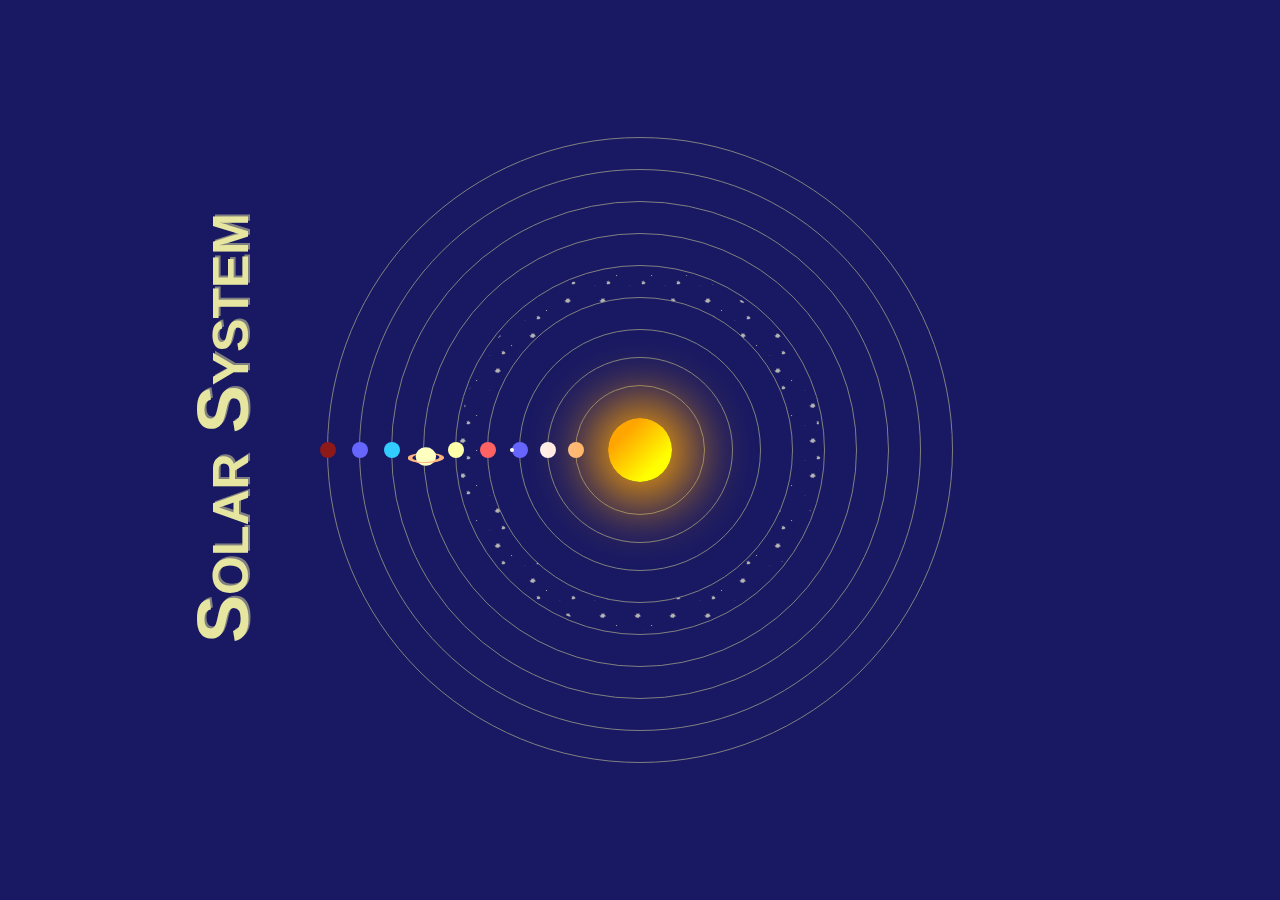
<file: index.html>
<!DOCTYPE html>
<html>
   <head>
      <meta name="author" content="janzarewicz[at]gmail.com">
      <meta name="repo" content="https://github.com/johnnny333/Solar-system.css">
      <link href="css/sun.css" rel="stylesheet" type="text/css">
      <!-- favicon made by www.flaticon.com/authors/madebyoliver from www.flaticon.com 
         is licensed by http://creativecommons.org/licenses/by/3.0/ -->	
      <title>Solar System</title>
   </head>
   <body>
      <a id="sun" href="http://pl.wikipedia.org/wiki/S%C5%82o%C5%84ce" target="_blank"></a>
      <a id="mercury-orbit" href="http://pl.wikipedia.org/wiki/Merkury" target="_blank">
         <div id="mercury"></div>
      </a>
      <a id="venus-orbit" href="http://pl.wikipedia.org/wiki/Wenus" target="_blank">
         <div id="venus"></div>
      </a>
      <a id="earth-orbit" href="http://pl.wikipedia.org/wiki/Ziemia" target="_blank">
         <div id="earth">
            <div id="moon-radius">
               <div id="moon"></div>
            </div>
         </div>
      </a>
      <a id="mars-orbit" href="http://pl.wikipedia.org/wiki/Mars" target="_blank">
         <div id="mars"></div>
      </a>
      <div id="asteroids"></div>
      <a id="jupiter-orbit" href="http://pl.wikipedia.org/wiki/Jowisz" target="_blank">
         <div id="jupiter"></div>
      </a>
      <a id="saturn-orbit" href="http://pl.wikipedia.org/wiki/Saturn" target="_blank">
      <img src="images/saturn.svg" id="saturn" height="36" width="36">
      </a>
      <a id="uranus-orbit" href="http://pl.wikipedia.org/wiki/Uran" target="_blank">
         <div id="uranus"></div>
      </a>
      <a id="neptun-orbit" href="http://pl.wikipedia.org/wiki/Neptun" target="_blank">
         <div id="neptun"></div>
      </a>
      <a id="pluto-orbit" href="http://pl.wikipedia.org/wiki/Pluton" target="_blank">
         <div id="pluto"></div>
      </a>
      <h1>Solar System</h1>
   </body>
</html>
</file>
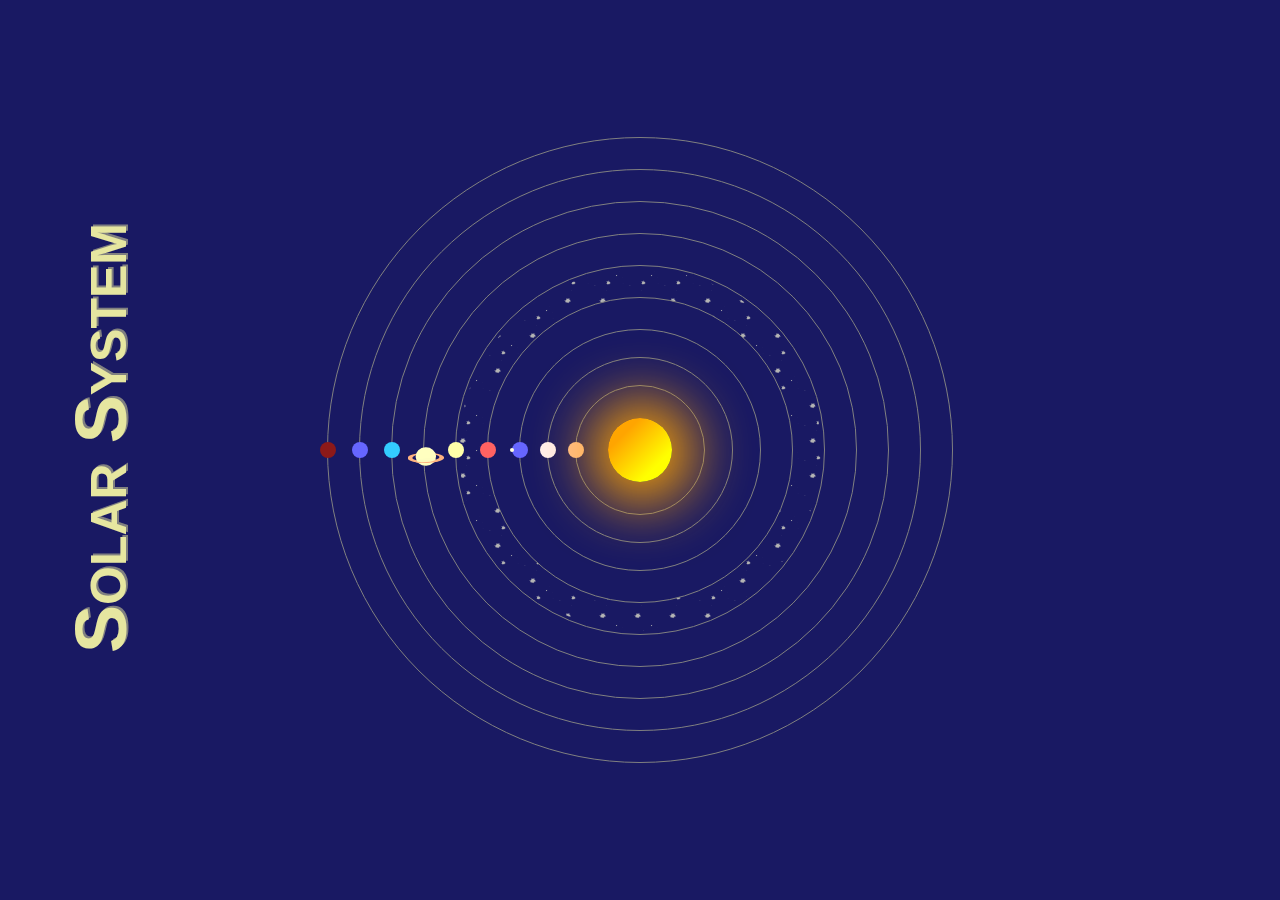
<file: sun.html>
<!DOCTYPE html>
<html>
    <head>
        <LINK href="sun.css" rel="stylesheet" type="text/css">
            <title>Solar System</title>
        </head>
        <body>
            <a id="sun" href="http://pl.wikipedia.org/wiki/S%C5%82o%C5%84ce" target="_blank"></a>
            <a id="mercury-orbit" href="http://pl.wikipedia.org/wiki/Merkury" target="_blank">
                <div id="mercury"></div>
            </a>
            <a id="venus-orbit" href="http://pl.wikipedia.org/wiki/Wenus" target="_blank">
                <div id="venus"></div>
            </a>
            <a id="earth-orbit" href="http://pl.wikipedia.org/wiki/Ziemia" target="_blank">
                <div id="earth">
                    <div id="moon-radius">
                        <div id="moon"></div>
                    </div>
                </div>
            </a>
            <a id="mars-orbit" href="http://pl.wikipedia.org/wiki/Mars" target="_blank">
                <div id="mars"></div>
            </a>
            <div id="asteroids"></div>
            <a id="jupiter-orbit" href="http://pl.wikipedia.org/wiki/Jowisz" target="_blank">
                <div id="jupiter"></div>
            </a>
            <a id="saturn-orbit" href="http://pl.wikipedia.org/wiki/Saturn" target="_blank">
                <img src="saturn.svg" id="saturn" height="36" width="36">
                </a>
                <a id="uranus-orbit" href="http://pl.wikipedia.org/wiki/Uran" target="_blank">
                    <div id="uranus"></div>
                </a>
                <a id="neptun-orbit" href="http://pl.wikipedia.org/wiki/Neptun" target="_blank">
                    <div id="neptun"></div>
                </a>
                <a id="pluto-orbit" href="http://pl.wikipedia.org/wiki/Pluton" target="_blank">
                    <div id="pluto"></div>
                </a>
                <h1>Solar System</h1>
            </body>
        </html>
</file>
<file: css/sun.css>
body {
  overflow-y: hidden;
  background-color: #191963;
/*   margin: 0.01em; */
}

h1 {
  font-family: Helvetica;
  color: #E6E6A0;
  font-weight: bold;
  font-size: 4.5em;
  font-variant: small-caps;
  text-shadow: 2px 2px grey;
  -webkit-transform: rotate(-90deg);
  -moz-transform: rotate(-90deg);
  -ms-transform: rotate(-90deg);
  -o-transform: rotate(-90deg);
  transform: rotate(-90deg);
   position: absolute;
  z-index: -11;
  margin: 0;
  float: left;
  top: 43%;
}

#sun {
  height: 4em;
  width: 4em;
  display: block;
  border-radius: 100px;
  margin: auto;
  position: absolute;
  top: 0%;
  bottom: 0%;
  left: 0%;
  right: 0%;
  background: -webkit-linear-gradient(left top, orange , yellow);
 /* For Safari */
  background: -o-linear-gradient(bottom right, orange, yellow);
 /* For Opera 11.1 to 12.0 */
  background: -moz-linear-gradient(bottom right, orange, yellow);
 /* For Firefox 3.6 to 15 */
  background: linear-gradient(to bottom right, orange 25%, yellow 75%);
 /* Standard syntax */
  transition: height 1s,width 1s;
  -webkit-transition: height 1s,width 1s;
 /* Safari */
  box-shadow: 2px 2px 60px 20px orange;
}

#sun:hover {
  height: 4.9em;
  width: 4.9em;
}

#mercury-orbit, #venus-orbit, #earth-orbit, #moon-radius,
#mars-orbit, #asteroids, #jupiter-orbit, #saturn-orbit,
#uranus-orbit, #neptun-orbit, #pluto-orbit  {
  height: 8em;
  width: 8em;
  border-color: grey;
  border-style: solid;
  border-radius: 100%;
  border-width: 1px;
  z-index: -1;
	/*WEBKIT*/
  -webkit-animation-iteration-count: infinite;
  -webkit-animation-timing-function: linear;
  -webkit-animation-name: orbit;
  -webkit-animation-duration: 5s;
	/*IE*/
  animation-iteration-count: infinite;
  animation-timing-function: linear;
  animation-name: orbit;
  animation-duration: 5s;
  margin: auto;
  position: absolute;
  top: 0%;
  bottom: 0%;
  left: 0%;
  right: 0%;
}

#mercury, #venus, #earth, #moon, #mars, #jupiter, #uranus,
#neptun, #pluto  {
  height: 1em;
  width: 1em;
  background-color: #FFBF94;
  border-radius: 100px;
  z-index: -1;
  margin: auto;
  position: absolute;
  top: 0%;
  bottom: 0%;
  left: -100%;
  right: 0%;
}

#mercury-orbit:hover, #venus-orbit:hover, #earth-orbit:hover,
#mars-orbit:hover, #jupiter-orbit:hover, #saturn-orbit:hover,
#uranus-orbit:hover, #neptun-orbit:hover, #pluto-orbit:hover {
  border-color: orange;
  border-width: 2px;
}

#mercury-orbit:hover #mercury, #venus-orbit:hover #venus, 
#earth-orbit:hover #earth, #mars-orbit:hover #mars, 
#jupiter-orbit:hover #jupiter, #uranus-orbit:hover #uranus,
#neptun-orbit:hover #neptun, #pluto-orbit:hover #pluto {
  height: 1.7em;
  width: 1.7em;
}

#venus-orbit {
  height: 11.5em;
  width: 11.5em;
  z-index: -2;
	/*WEBKIT*/
  -webkit-animation-duration: 8s;
	/*IE*/
  animation-duration: 8s;
}

#venus {
  background-color: #FFF0F0;
  z-index: -2;
}

#earth-orbit {
  height: 15em;
  width: 15em;
  z-index: -3;
	/*WEBKIT*/
  -webkit-animation-duration: 12s;
	/*IE*/
  animation-duration: 12s;
}

#earth {
  background-color: #6666FF;
  z-index: -3;
}

#moon {
  height: 0.3em;
  width: 0.3em;
  background-color: #FFFFE0;
  z-index: -4;
}

#moon-radius {
  height: 1em;
  width: 1em;
  border-style: none;
  z-index: -4;
	/*WEBKIT*/
  -webkit-animation-duration: 2s;
	/*IE*/
  animation-duration: 2s;
}

#mars-orbit {
  height: 19em;
  width: 19em;
  z-index: -5;
  background-color: #191963;
	/*WEBKIT*/
  -webkit-animation-duration: 20s;
	/*IE*/
  animation-duration: 20s;
}

#mars {
  background-color: #FF6262;
  z-index: -5;
}

/* TODO  */
#asteroids {
  height: 22.6em;
  width: 22.6em;
  border-style: none;
  background: url(../images/asteroids1.svg);
  background-size: 35px 35px;
  background-repeat: repeat;
  z-index: -7;
	/*WEBKIT*/
  -webkit-animation-duration: 50s;
	/*IE*/
  animation-duration: 50s;
}

#jupiter-orbit {
  height: 23em;
  width: 23em;
  z-index: -6;
	/*WEBKIT*/
  -webkit-animation-duration: 30s;
	/*IE*/
  animation-duration: 30s;
}

#jupiter {
  background-color: #FFFFA9;
  z-index: -6;
}

#saturn-orbit {
  height: 27em;
  width: 27em;
  z-index: -7;
	/*WEBKIT*/
  -webkit-animation-duration: 60s;
	/*IE*/
  animation-duration: 60s;
}

/* SVG */
#saturn {
  margin-left: -1em;
  margin-top: 12.8em;
}

/* SVG */
#saturn-orbit:hover #saturn {
  height: 2.5em;
  width: 2.5em;
}

#uranus-orbit {
  height: 31em;
  width: 31em;
  z-index: -8;
	/*WEBKIT*/
  -webkit-animation-duration: 70s;
	/*IE*/
  animation-duration: 70s;
}

#uranus {
  background-color: #33CCFF;
  z-index: -8;
}

#neptun-orbit {
  height: 35em;
  width: 35em;
  z-index: -9;
	/*WEBKIT*/
  -webkit-animation-duration: 100s;
	/*IE*/
  animation-duration: 100s;
}

#neptun {
  background-color: #6666FF;
  z-index: -9;
}

#pluto-orbit {
  height: 39em;
  width: 39em;
  z-index: -10;
	/*WEBKIT*/
  -webkit-animation-duration: 120s;
	/*IE*/
  animation-duration: 120s;
}

#pluto {
  background-color: #8D1919;
  z-index: -10;
}
	
/*WEBKIT*/
@-webkit-keyframes orbit {
 
  from {
    -webkit-transform: rotate(0deg);
  }

  to {
    -webkit-transform: rotate(360deg);
  }
}

/*IE*/
@keyframes orbit {
 
  from {
    transform: rotate(0deg);
  }

  to {
    transform: rotate(360deg);
  }
}
</file>
<file: sun.css>
body {
  overflow-y: hidden;
  background-color: #191963;
/*   margin: 0.01em; */
}

h1 {
  font-family: Helvetica;
  color: #E6E6A0;
  font-weight: bold;
  font-size: 4.5em;
  font-variant: small-caps;
  text-shadow: 2px 2px grey;
  -webkit-transform: rotate(-90deg);
  -moz-transform: rotate(-90deg);
  -ms-transform: rotate(-90deg);
  -o-transform: rotate(-90deg);
  transform: rotate(-90deg);
  position: absolute;
  z-index: -11;
  margin-top: 5.4em;
  margin-left: -1.7em;
}

#sun {
  height: 4em;
  width: 4em;
  display: block;
  border-radius: 100px;
  margin: auto;
  position: absolute;
  top: 0%;
  bottom: 0%;
  left: 0%;
  right: 0%;
  background: -webkit-linear-gradient(left top, orange , yellow);
 /* For Safari */
  background: -o-linear-gradient(bottom right, orange, yellow);
 /* For Opera 11.1 to 12.0 */
  background: -moz-linear-gradient(bottom right, orange, yellow);
 /* For Firefox 3.6 to 15 */
  background: linear-gradient(to bottom right, orange 25%, yellow 75%);
 /* Standard syntax */
  transition: height 1s,width 1s;
  -webkit-transition: height 1s,width 1s;
 /* Safari */
  box-shadow: 2px 2px 60px 20px orange;
}

#sun:hover {
  height: 4.9em;
  width: 4.9em;
}

#mercury-orbit, #venus-orbit, #earth-orbit, #moon-radius,
#mars-orbit, #asteroids, #jupiter-orbit, #saturn-orbit,
#uranus-orbit, #neptun-orbit, #pluto-orbit  {
  height: 8em;
  width: 8em;
  border-color: grey;
  border-style: solid;
  border-radius: 100%;
  border-width: 1px;
  z-index: -1;
	/*WEBKIT*/
  -webkit-animation-iteration-count: infinite;
  -webkit-animation-timing-function: linear;
  -webkit-animation-name: orbit;
  -webkit-animation-duration: 5s;
	/*IE*/
  animation-iteration-count: infinite;
  animation-timing-function: linear;
  animation-name: orbit;
  animation-duration: 5s;
  margin: auto;
  position: absolute;
  top: 0%;
  bottom: 0%;
  left: 0%;
  right: 0%;
}

#mercury, #venus, #earth, #moon, #mars, #jupiter, #uranus,
#neptun, #pluto  {
  height: 1em;
  width: 1em;
  background-color: #FFBF94;
  border-radius: 100px;
  z-index: -1;
  margin: auto;
  position: absolute;
  top: 0%;
  bottom: 0%;
  left: -100%;
  right: 0%;
}

#mercury-orbit:hover, #venus-orbit:hover, #earth-orbit:hover,
#mars-orbit:hover, #jupiter-orbit:hover, #saturn-orbit:hover,
#uranus-orbit:hover, #neptun-orbit:hover, #pluto-orbit:hover {
  border-color: orange;
  border-width: 2px;
}

#mercury-orbit:hover #mercury, #venus-orbit:hover #venus, 
#earth-orbit:hover #earth, #mars-orbit:hover #mars, 
#jupiter-orbit:hover #jupiter, #uranus-orbit:hover #uranus,
#neptun-orbit:hover #neptun, #pluto-orbit:hover #pluto {
  height: 1.7em;
  width: 1.7em;
}

#venus-orbit {
  height: 11.5em;
  width: 11.5em;
  z-index: -2;
	/*WEBKIT*/
  -webkit-animation-duration: 8s;
	/*IE*/
  animation-duration: 8s;
}

#venus {
  background-color: #FFF0F0;
  z-index: -2;
}

#earth-orbit {
  height: 15em;
  width: 15em;
  z-index: -3;
	/*WEBKIT*/
  -webkit-animation-duration: 12s;
	/*IE*/
  animation-duration: 12s;
}

#earth {
  background-color: #6666FF;
  z-index: -3;
}

#moon {
  height: 0.3em;
  width: 0.3em;
  background-color: #FFFFE0;
  z-index: -4;
}

#moon-radius {
  height: 1em;
  width: 1em;
  border-style: none;
  z-index: -4;
	/*WEBKIT*/
  -webkit-animation-duration: 2s;
	/*IE*/
  animation-duration: 2s;
}

#mars-orbit {
  height: 19em;
  width: 19em;
  z-index: -5;
  background-color: #191963;
	/*WEBKIT*/
  -webkit-animation-duration: 20s;
	/*IE*/
  animation-duration: 20s;
}

#mars {
  background-color: #FF6262;
  z-index: -5;
}

/* TODO  */
#asteroids {
  height: 22.6em;
  width: 22.6em;
  border-style: none;
  background: url(asteroids1.svg);
  background-size: 35px 35px;
  background-repeat: repeat;
  z-index: -7;
	/*WEBKIT*/
  -webkit-animation-duration: 50s;
	/*IE*/
  animation-duration: 50s;
}

#jupiter-orbit {
  height: 23em;
  width: 23em;
  z-index: -6;
	/*WEBKIT*/
  -webkit-animation-duration: 30s;
	/*IE*/
  animation-duration: 30s;
}

#jupiter {
  background-color: #FFFFA9;
  z-index: -6;
}

#saturn-orbit {
  height: 27em;
  width: 27em;
  z-index: -7;
	/*WEBKIT*/
  -webkit-animation-duration: 60s;
	/*IE*/
  animation-duration: 60s;
}

/* SVG */
#saturn {
  margin-left: -1em;
  margin-top: 12.8em;
}

/* SVG */
#saturn-orbit:hover #saturn {
  height: 2.5em;
  width: 2.5em;
}

#uranus-orbit {
  height: 31em;
  width: 31em;
  z-index: -8;
	/*WEBKIT*/
  -webkit-animation-duration: 70s;
	/*IE*/
  animation-duration: 70s;
}

#uranus {
  background-color: #33CCFF;
  z-index: -8;
}

#neptun-orbit {
  height: 35em;
  width: 35em;
  z-index: -9;
	/*WEBKIT*/
  -webkit-animation-duration: 100s;
	/*IE*/
  animation-duration: 100s;
}

#neptun {
  background-color: #6666FF;
  z-index: -9;
}

#pluto-orbit {
  height: 39em;
  width: 39em;
  z-index: -10;
	/*WEBKIT*/
  -webkit-animation-duration: 120s;
	/*IE*/
  animation-duration: 120s;
}

#pluto {
  background-color: #8D1919;
  z-index: -10;
}
	
/*WEBKIT*/
@-webkit-keyframes orbit {
 
  from {
    -webkit-transform: rotate(0deg);
  }

  to {
    -webkit-transform: rotate(360deg);
  }
}

/*IE*/
@keyframes orbit {
 
  from {
    transform: rotate(0deg);
  }

  to {
    transform: rotate(360deg);
  }
}
</file>
